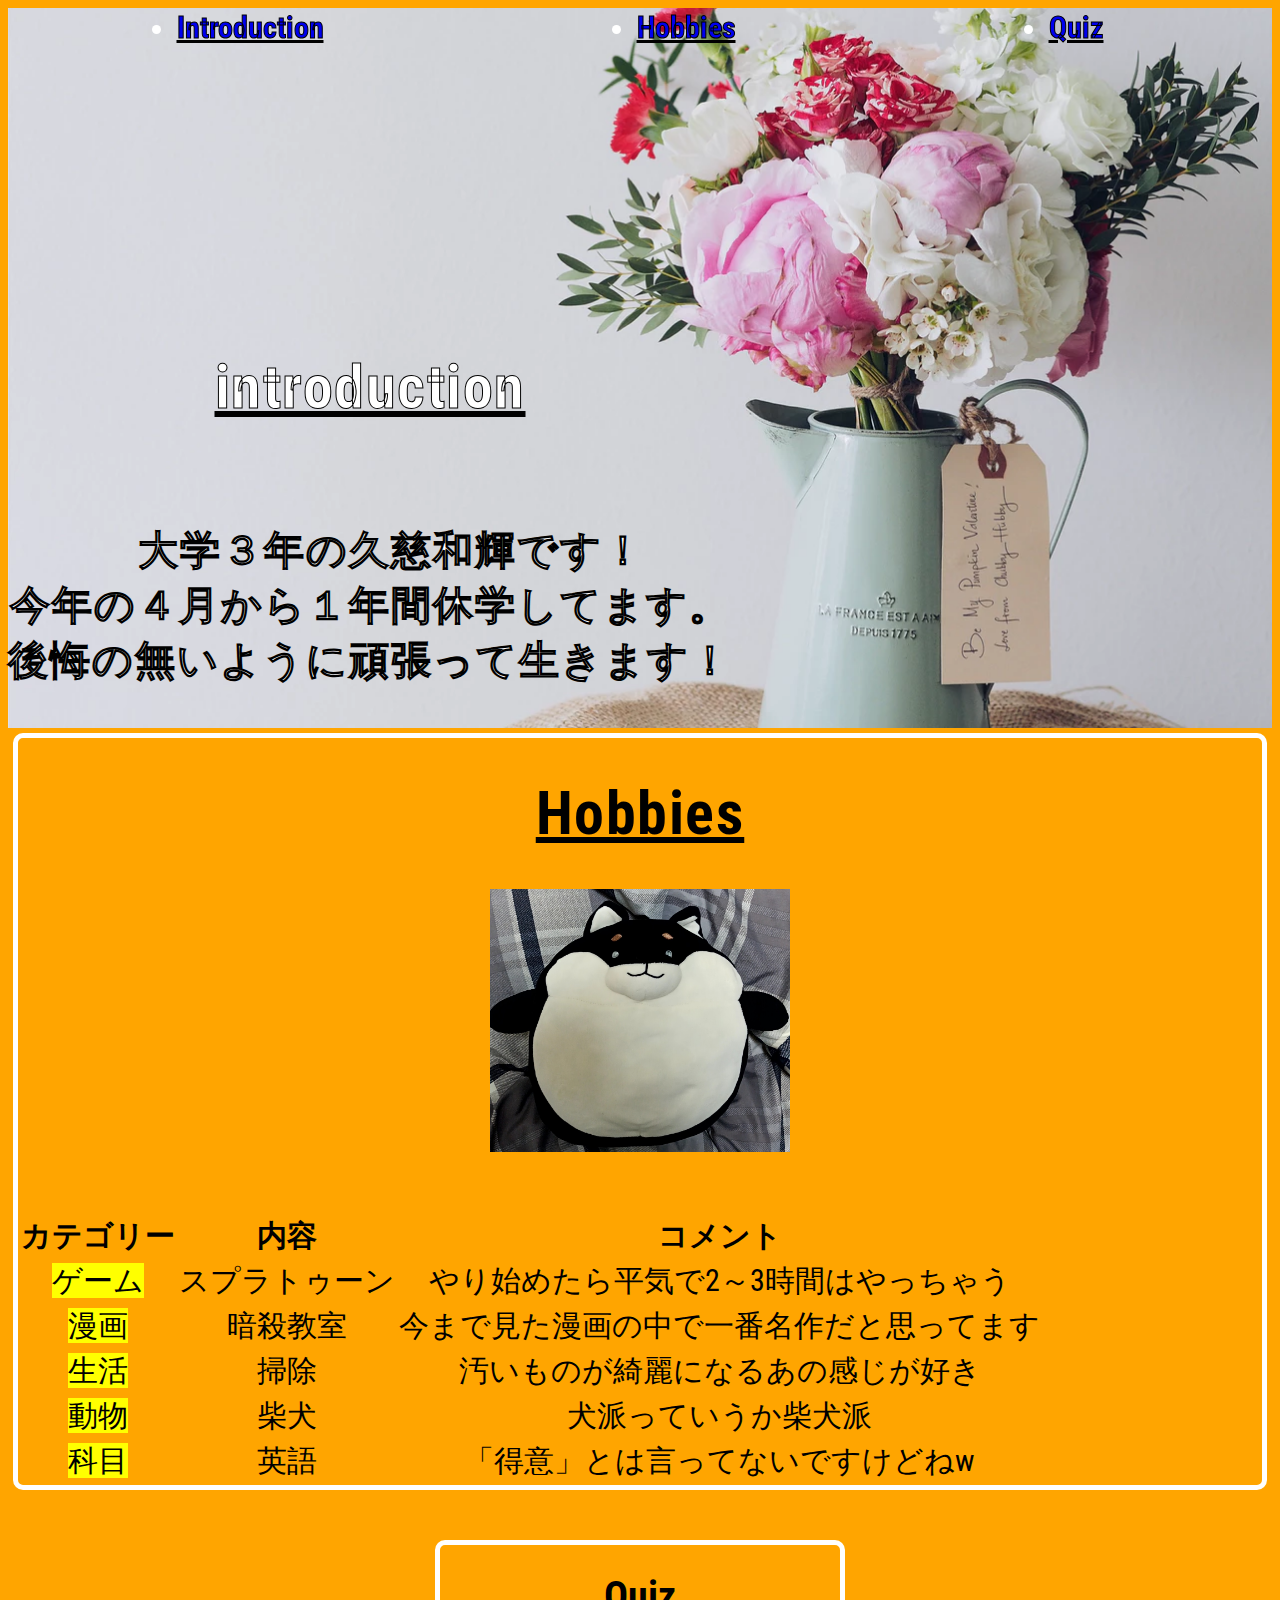
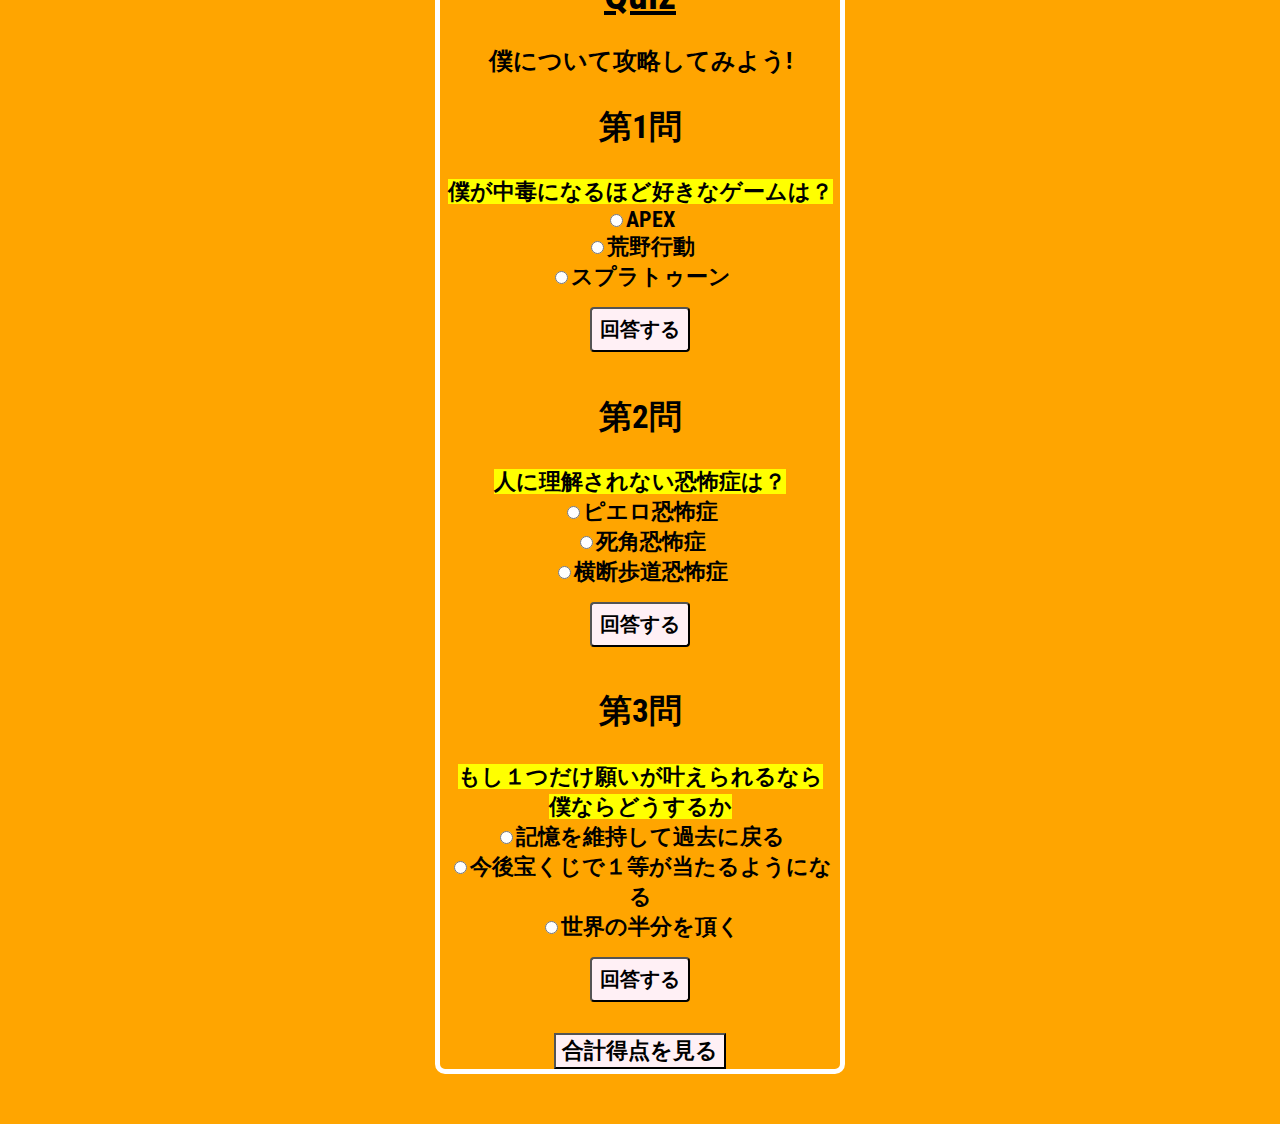
<file: index.html>
<!DOCTYPE html>
<html lang="ja">
  <head>
    <meta charset="UTF-8" />
    <meta http-equiv="X-UA-Compatible" content="IE=edge" />
    <meta name="viewport" content="width=device-width, initial-scale=1.0" />
    <link rel="preconnect" href="https://fonts.googleapis.com">
    <link rel="preconnect" href="https://fonts.gstatic.com" crossorigin>
    <link href="https://fonts.googleapis.com/css2?family=Roboto+Condensed:wght@300&display=swap" rel="stylesheet">
    <link rel="stylesheet" href="style.css"/>
    <script src="main.js"></script>
    <title>自己紹介</title>
  </head>
    <header>
        <div class="jikosyoukai">
          <div id="introduction"><h1>introduction</h1></div>
          <p style="font-size:40px;">
          　大学３年の久慈和輝です！<br>
            今年の４月から１年間休学してます。<br>
            後悔の無いように頑張って生きます！<br>
          </p></div>
          <nav>
            <ul>
              <li><a href="#introduction">Introduction</a></li>
              <li><a href="#Hobbies">Hobbies</a></li>
              <li><a href="#Quiz">Quiz</a></li>
            </ul>
          </nav>



    </header>
    <body>
      <div class="all"> 
        <section>
        <div id="Hobbies"><h1>Hobbies</h1></div>

        <p><img src="image/3.jpg" alt"画像サンプル" width="300" heigth="300" /></p>
        <div class="textbox">
      <table>
        <thead >
        <tr><th>カテゴリー</th><th>内容</th><th>コメント</th></tr>
        </thead>
        <tbody>
          <tr><td><mark>ゲーム</mark></td><td>スプラトゥーン</td><td>やり始めたら平気で2～3時間はやっちゃう</td></tr>
        　<tr><td><mark>漫画</mark></td><td>暗殺教室</td><td>今まで見た漫画の中で一番名作だと思ってます</td></tr> 
        　<tr><td><mark>生活</mark></td><td>掃除</td><td>汚いものが綺麗になるあの感じが好き</td></tr>
        　<tr><td><mark>動物</mark><td>柴犬</td><td>犬派っていうか柴犬派</td></tr> 
        　<tr><td><mark>科目</mark><td>英語</td><td>「得意」とは言ってないですけどねw</td></tr>
        </tbody>
      </table>
      </div>
      </div>
      </section>

      <!-- クイズコーナー -->
      <section>
        <div class="quizzes-container">
          <div id="Quiz"><h1 style="font-size: 40px; text-decoration:underline;">Quiz  </h1></div>
          <h2>僕について攻略してみよう!</h2>

            <div class="quiz-1">
              <h2>第1問</h2> 
              <mark>僕が中毒になるほど好きなゲームは？<br></mark> 
              <input name="answer" type="radio" value="a">APEX<br></input>
              <input name="answer" type="radio" value="b">荒野行動<br></input>
              <input name="answer" type="radio" value="c">スプラトゥーン<br></input>
              </div>
            <button id="Aquiz1">回答する</button>

          <div class="quiz-2">
            <h2>第2問</h2>
              <mark>人に理解されない恐怖症は？<br></mark>
              <input name="answer" type="radio" value="a">ピエロ恐怖症<br></input>
              <input name="answer" type="radio" value="b">死角恐怖症<br></input>
              <input name="answer" type="radio" value="c">横断歩道恐怖症</input>
          </div>
            <button id="Aquiz2">回答する</button>

          <div class="quiz-3">
            <h2>第3問</h2>
              <mark>もし１つだけ願いが叶えられるなら<br>僕ならどうするか<br></mark>
              <input name="answer" type="radio" value="a">記憶を維持して過去に戻る<br></input>
              <input name="answer" type="radio" value="b">今後宝くじで１等が当たるようになる<br></input>
              <input name="answer" type="radio" value="c">世界の半分を頂く</input>
            </div>
              <button id="Aquiz3">回答する</button>  

            <p id="score-message"></p>
          <button id="showScore">合計得点を見る</button>
        </div>
      </section>
    </div>
  </body>
</html>
</file>
<file: style.css>
@charset "utf-8";

header {
  background: url(image/花瓶.png) no-repeat right center/cover;
  font-weight: bold;
  color: #ffffff;
  -webkit-text-stroke: 1px #000;
  text-stroke: 1px #000;
  height: 720px;
  position: relative;
}

body {
  font-family: serif;
  text-align: center;
  background-color: #ffa500;
  font-family: "Roboto Condensed", sans-serif;
}

.quizzes-container {
  width: 400px;
  margin: 50px auto;
}

.quiz-container {
  border-bottom: 1px solid black;
  padding-bottom: 20px;
}

#score-container {
  border: 1px solid black;
  height: 50px;
}

.jikosyoukai {
  font-size: 20px;
  letter-spacing: 0.1em;
  position: absolute;
  bottom: 0;
}

.syoukai {
  font-size: 25px;
  text-align: center;
}

#Aquiz1 {
  width: 100px;
  height: 45px;
  margin: 15px;
  font-size: 20px;
  background-color: #fff0f5;
  font-weight: bold;
  border-radius: 4px;
}

.quiz-1 {
  font-size: 22px;
  font-weight: bold;
}

#Aquiz2 {
  width: 100px;
  height: 45px;
  margin: 15px;
  font-size: 20px;
  background-color: #fff0f5;
  font-weight: bold;
  border-radius: 4px;
}

.quiz-2 {
  font-size: 22px;
  font-weight: bold;
}

#Aquiz3 {
  width: 100px;
  height: 45px;
  margin: 15px;
  font-size: 20px;
  background-color: #fff0f5;
  font-weight: bold;
  border-radius: 4px;
}

.quiz-3 {
  font-size: 22px;
  font-weight: bold;
}

#showScore {
  font-size: 22px;
  font-weight: bold;
  background-color: #fff0f5;
}

.quizzes-container {
  border: 3px solid #ffffff;
  border-radius: 10px;
  border-width: 5px;
  text-align: center;
}

#introduction {
  font-size: 30px;
  letter-spacing: 0.05em;
  margin-bottom: 100px;
  text-decoration: underline;
}

header {
  height: 720px;
}

header nav {
  position: fixed;
  top: 0;
  left: 0;
  width: 100%;
  z-index: 100;
}

header nav ul {
  font-size: 30px;
  display: flex;
  width: 1240px;
  margin: 0 auto;
  padding: 10px 20px;
  justify-content: space-around;
}

header nav ul li a:hover {
  text-decoration: underline;
}

#Hobbies {
  font-size: 30px;
  letter-spacing: 0.05em;
  margin-bottom: 20px;
  text-decoration: underline;
}

.all {
  border: 3px solid #ffffff;
  border-radius: 10px;
  border-width: 5px;
  margin: 5px;
}

.textbox {
  font-size: 30px;
  text-align: center;
}
</file>
